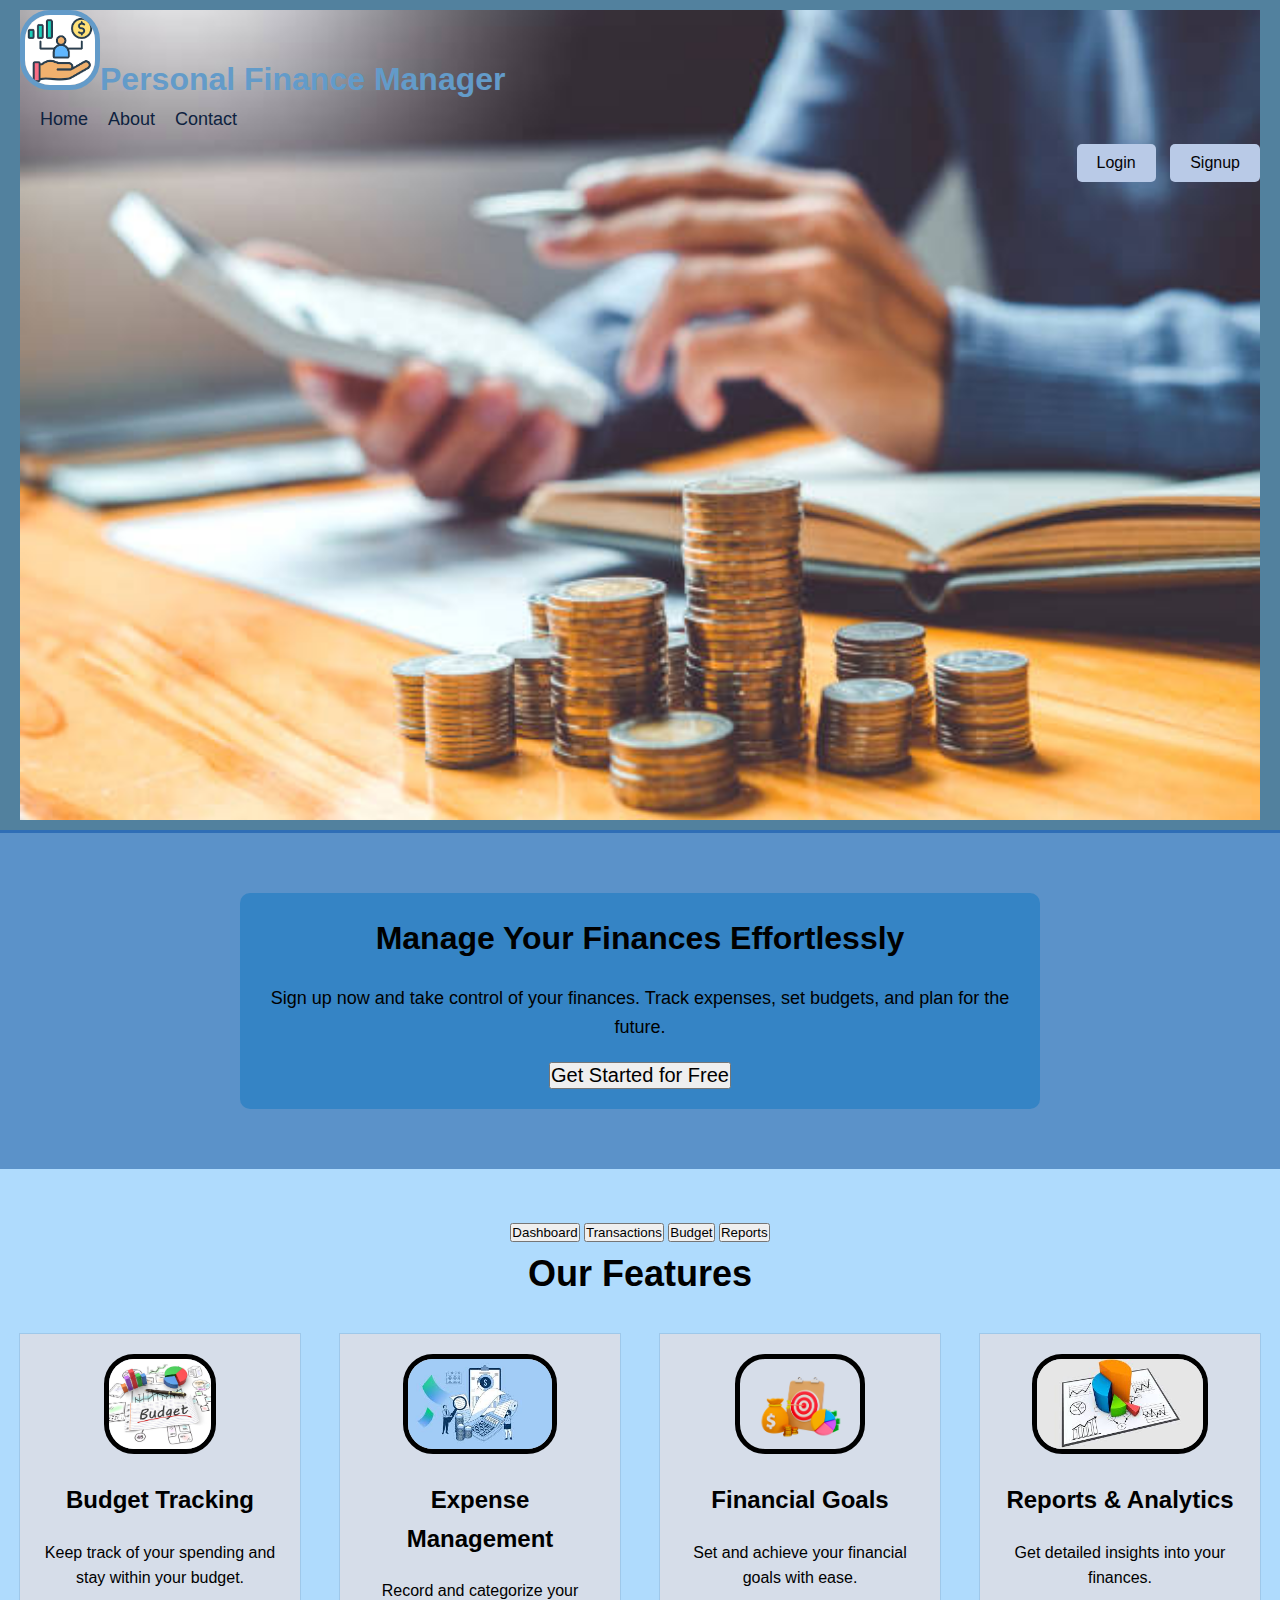
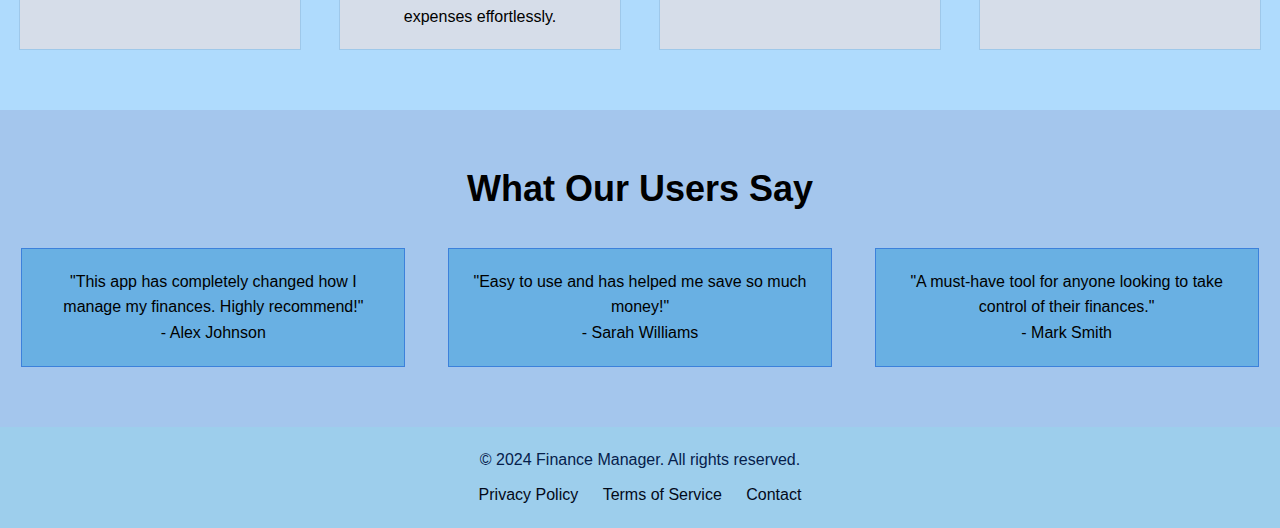
<file: index.html>
<!DOCTYPE html>
<html lang="en">
<head>
    <meta charset="UTF-8">
    <meta name="viewport" content="width=device-width, initial-scale=1.0">
    <title>Personal Finance Manager</title>
    <link rel="stylesheet" href="styles.css">
</head>
<body>
    
    <header>
        <div class="background">
    <h1>
                <img src="Finance.webg.png" height="80" width="80">Personal Finance Manager</h1>
              
            <nav>
                <ul>
                    <li><a href="index.html">Home</a></li>
                    <li><a href="about.html">About</a></li>
                    <li><a href="contact.html">Contact</a></li>
                </ul>
            </nav>
            <div class="auth-buttons">
                <button class="animated-button" onclick="redirectTo('login.html')">Login</button>
                <button  class="animated-button"onclick="redirectTo('signup.html')">Signup</button>
            </div>
        </div>
    </div>
   
    </header>

    <main>
        <section class="get-started">
            <h1>Manage Your Finances Effortlessly</h1>
            <p>Sign up now and take control of your finances. Track expenses, set budgets, and plan for the future.</p>
            <button class="animated-button get-started-button" onclick="redirectTo('signup.html')">Get Started for Free</button>
        </section>
    </main>
    
   

    <section class="features">
     
        <section class="actions">
            <button class="animated-button action-button" onclick="redirectTo('dashboard.html')">Dashboard</button>
            <button class="animated-button action-button" onclick="redirectTo('transaction.html')">Transactions</button>
            <button class="animated-button action-button" onclick="redirectTo('budget.html')">Budget</button>
            <button class="animated-button action-button" onclick="redirectTo('reports.html')">Reports</button>
        </section>
           
            <h2>Our Features</h2>
            <div class="features-grid">
                <div class="feature-item">
                    <img src="budget-tracking.png" alt="Budget Tracking">
                    <h3>Budget Tracking</h3>
                    <p>Keep track of your spending and stay within your budget.</p>
                </div>
                <div class="feature-item">
                    <img src="expense-management.png" alt="Expense Management">
                    <h3>Expense Management</h3>
                    <p>Record and categorize your expenses effortlessly.</p>
                </div>
                <div class="feature-item">
                    <img src="financial-goals.png" alt="Financial Goals">
                    <h3>Financial Goals</h3>
                    <p>Set and achieve your financial goals with ease.</p>
                </div>
                <div class="feature-item">
                    <img src="reports-analytics.png" alt="Reports & Analytics">
                    <h3>Reports & Analytics</h3>
                    <p>Get detailed insights into your finances.</p>
                </div>
            </div>
        </div>
    </section>
    
    <section class="testimonials">
        <div class="container">
            <h2>What Our Users Say</h2>
            <div class="testimonials-carousel">
                <div class="testimonial-item">
                    <p>"This app has completely changed how I manage my finances. Highly recommend!"</p>
                    <p>- Alex Johnson</p>
                </div>
                <div class="testimonial-item">
                    <p>"Easy to use and has helped me save so much money!"</p>
                    <p>- Sarah Williams</p>
                </div>
                <div class="testimonial-item">
                    <p>"A must-have tool for anyone looking to take control of their finances."</p>
                    <p>- Mark Smith</p>
                </div>
            </div>
        </div>
    </section>
    
    <footer>
        <div class="container">
            <p>&copy; 2024 Finance Manager. All rights reserved.</p>
            <ul>
                <li><a href="policy.html">Privacy Policy</a></li>
                <li><a href="terms.html">Terms of Service</a></li>
                <li><a href="contact.html">Contact</a></li>
            </ul>
        </div>
    </footer>
    
    <script src="script.js"></script>
</body>
</html>
</file>
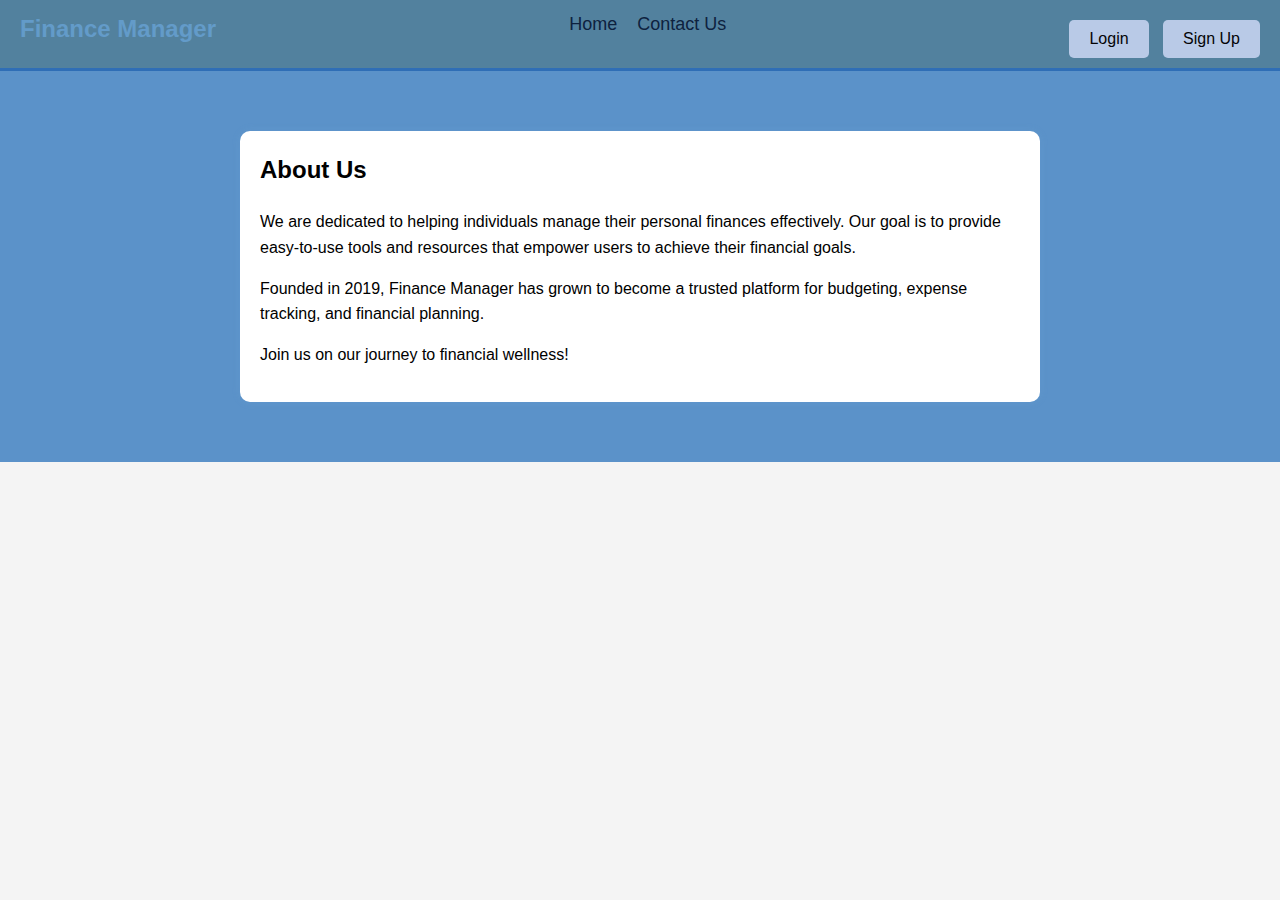
<file: about.html>
<!DOCTYPE html>
<html lang="en">
<head>
    <meta charset="UTF-8">
    <meta name="viewport" content="width=device-width, initial-scale=1.0">
    <title>About Us - Personal Finance Manager</title>
    <link rel="stylesheet" href="styles.css">
</head>
<body>
    
    <header>
        <div class="logo">Finance Manager</div>
        <nav>
            <ul>
                <li><a href="index.html">Home</a></li>
                <li><a href="contact.html">Contact Us</a></li>
            </ul>
        </nav>
        <div class="auth-buttons">
            <button onclick="redirectTo('login.html')">Login</button>
            <button onclick="redirectTo('signup.html')">Sign Up</button>
        </div>
    </header>

    <main>
        <section class="about">
            <h2>About Us</h2>
            <p>We are dedicated to helping individuals manage their personal finances effectively. Our goal is to provide easy-to-use tools and resources that empower users to achieve their financial goals.</p>
            <p>Founded in 2019, Finance Manager has grown to become a trusted platform for budgeting, expense tracking, and financial planning.</p>
            <p>Join us on our journey to financial wellness!</p>
        </section>
    </main>

    <script src="script.js"></script>
</body>
</html>
</file>
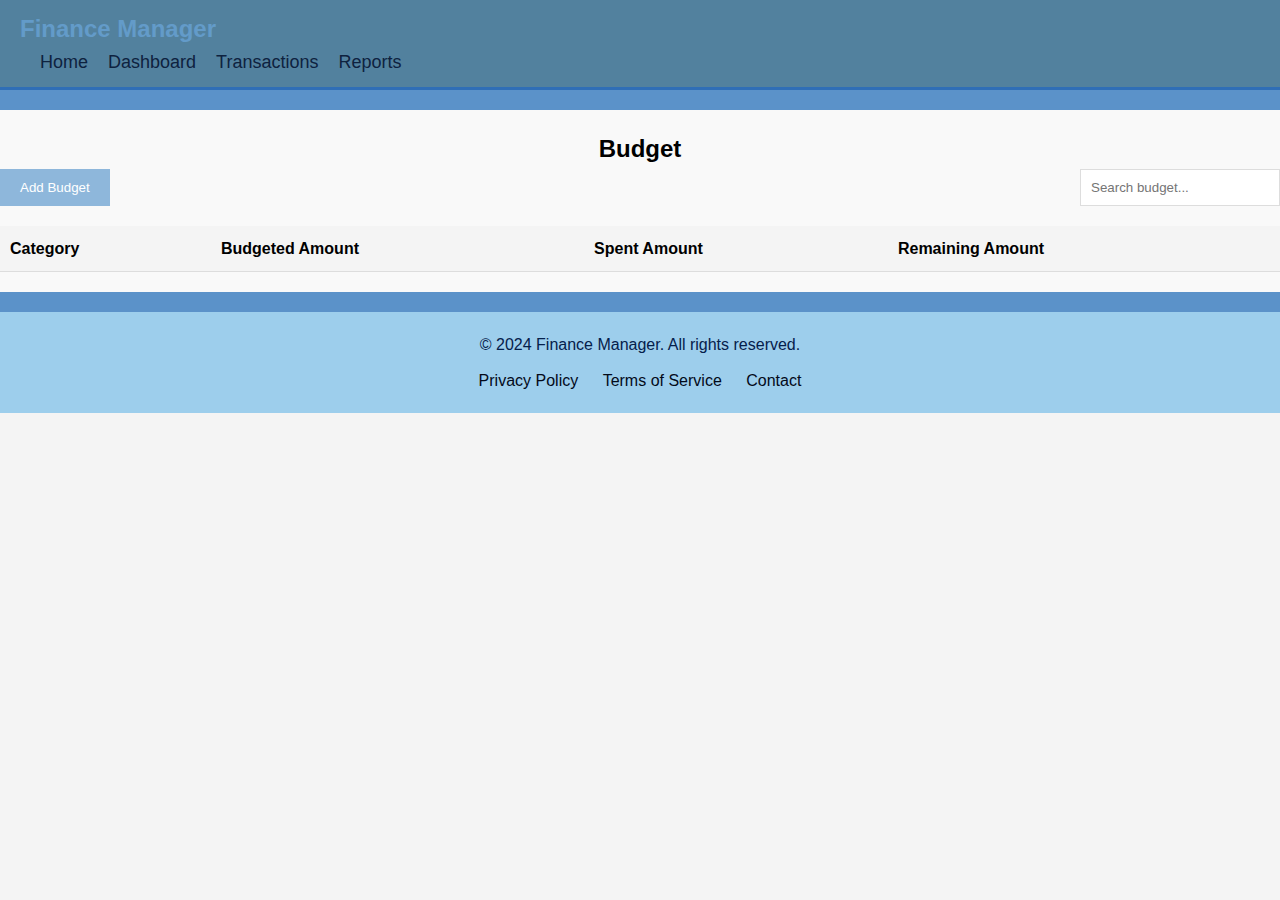
<file: budget.html>
<!DOCTYPE html>
<html lang="en">
<head>
    <meta charset="UTF-8">
    <meta name="viewport" content="width=device-width, initial-scale=1.0">
    <title>Budget | Personal Finance Manager</title>
    <link rel="stylesheet" href="styles.css">
</head>
<body>
    <header>
        <div class="container">
            <div class="logo">Finance Manager</div>
            <nav>
                <ul>
                    <li><a href="index.html">Home</a></li>
                    <li><a href="dashboard.html">Dashboard</a></li>
                    <li><a href="transaction.html">Transactions</a></li>
                    <li><a href="reports.html">Reports</a></li>
                </ul>
            </nav>
          
        </div>
    </header>
    
    <main>
        <section class="budget">
            <div class="container">
                <h2>Budget</h2>
                <div class="budget-controls">
                    <button onclick="showAddBudgetForm()">Add Budget</button>
                    <input type="text" id="search" placeholder="Search budget..." onkeyup="searchBudget()">
                </div>
                <div id="addBudgetForm" class="form-popup">
                    <form method ="POST" class="form-container">
                        <h2>Add Budget</h2>
                        <label for="category"><b>Category</b></label>
                        <input type="text" id="category" name="category" required>
                        <label for="amount"><b>Amount</b></label>
                        <input type="number" id="amount" name="amount" required>
                        <button type="button" class="btn" onclick="addBudget()">Add</button>
                        <button type="button" class="btn cancel" onclick="closeAddBudgetForm()">Close</button>
                    </form>
                </div>
                <table id="budgetTable">
                    <thead>
                        <tr>
                            <th>Category</th>
                            <th>Budgeted Amount</th>
                            <th>Spent Amount</th>
                            <th>Remaining Amount</th>
                        </tr>
                        </thead>
                </table>
            </div>
        </section>
    </main>
    
    <footer>
        <div class="container">
            <p>&copy; 2024 Finance Manager. All rights reserved.</p>
            <ul>
                <li><a href="Privacy.html">Privacy Policy</a></li>
                <li><a href="terms.html">Terms of Service</a></li>
                <li><a href="contact.html">Contact</a></li>
            </ul>
        </div>
    </footer>
    
    <script src="script.js"></script>
</body>
</html>
</file>
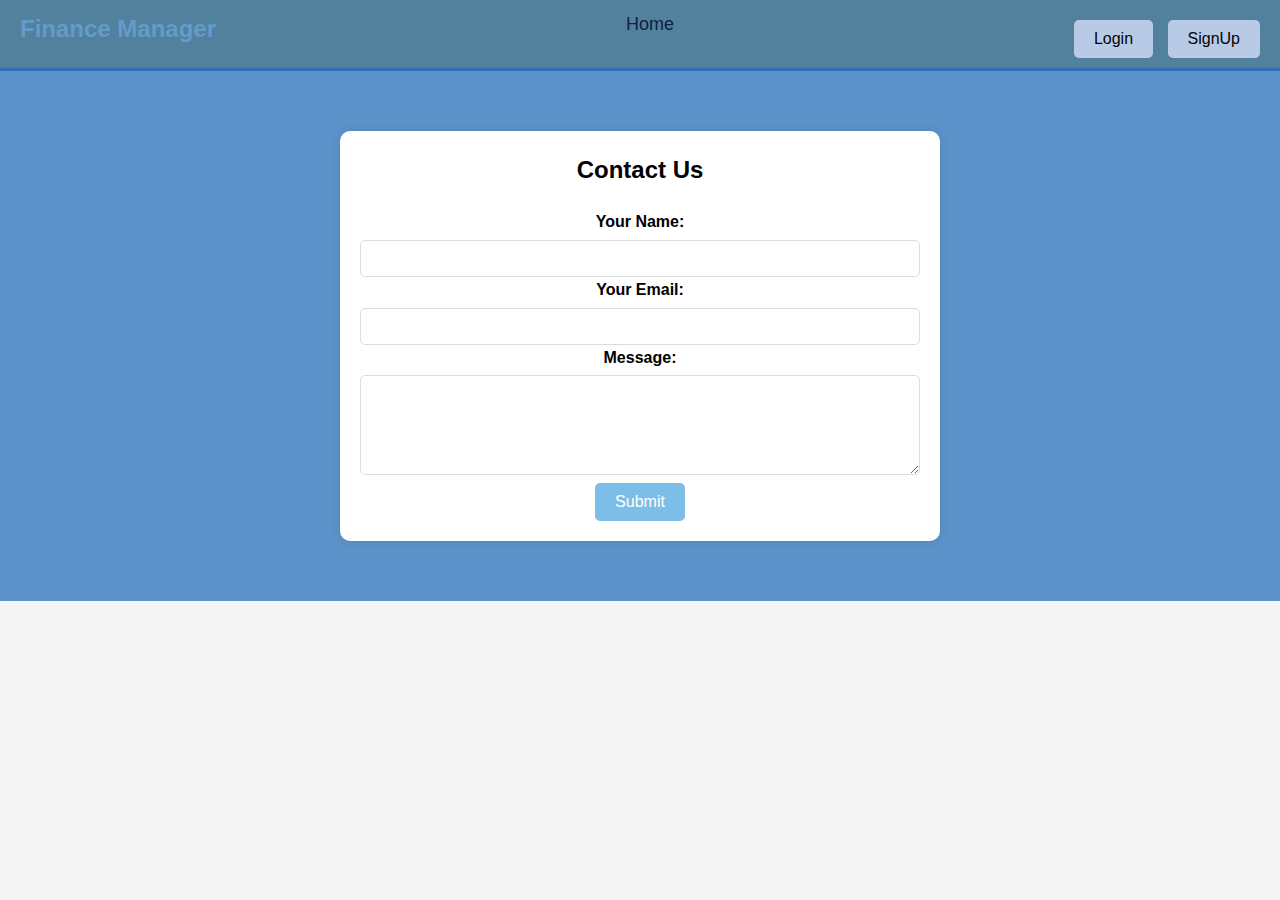
<file: contact.html>
<!DOCTYPE html>
<html lang="en">
<head>
    <meta charset="UTF-8">
    <meta name="viewport" content="width=device-width, initial-scale=1.0">
    <title>Contact Us - Personal Finance Manager</title>
    <link rel="stylesheet" href="styles.css">
</head>
<body>
    <header>
        <div class="logo">Finance Manager</div>
        <nav>
            <ul>
                <li><a href="index.html">Home</a></li>
               
            </ul>
        </nav>
        <div class="auth-buttons">
            <button onclick="redirectTo('login.html')">Login</button>
            <button onclick="redirectTo('signup.html')">SignUp</button>
        </div>
    </header>

    <main>
        <section class="contact-form">
            <h2>Contact Us</h2>
            <form id="contactForm" >
                <label for="name">Your Name:</label>
                <input type="text" id="name" name="name" required>
                
                <label for="email">Your Email:</label>
                <input type="email" id="email" name="email" required>
                
                <label for="message">Message:</label>
                <textarea id="message" name="message" rows="4" required></textarea>
                
                <button type="submit">Submit</button>
            </form>
        </section>
    </main>

    <script src="script.js"></script>
</body>
</html>
</file>
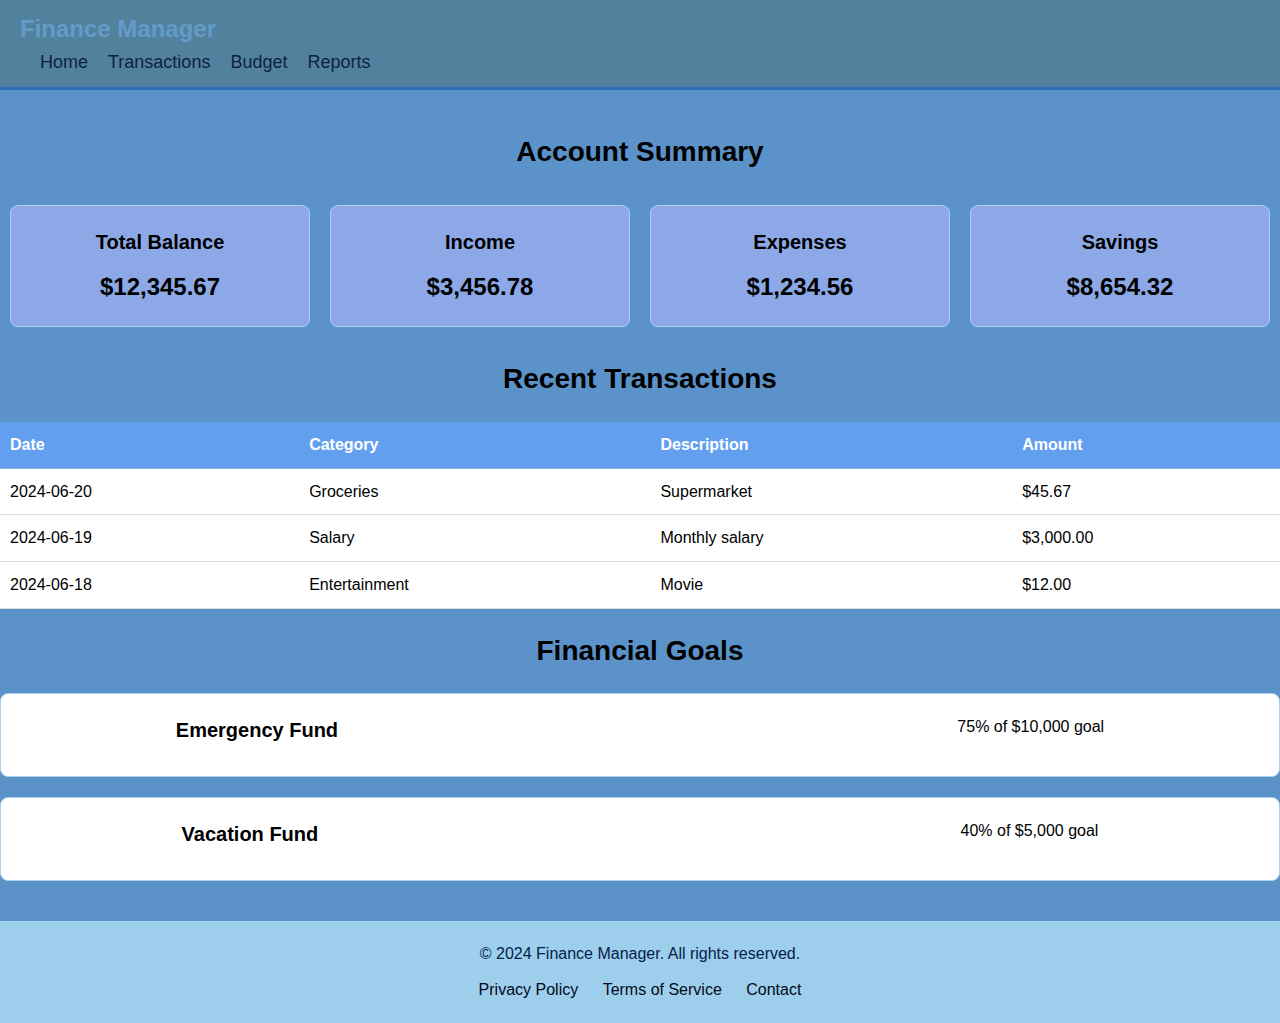
<file: dashboard.html>
<!DOCTYPE html>
<html lang="en">
<head>
    <meta charset="UTF-8">
    <meta name="viewport" content="width=device-width, initial-scale=1.0">
    <title>Dashboard | Personal Finance Manager</title>
    <link rel="stylesheet" href="styles.css">
</head>
<body>
    <header>
        <div class="container">
            <div class="logo">Finance Manager</div>
            <nav>
                <ul>
                    <li><a href="index.html">Home</a></li>
                    <li><a href="Transaction.html">Transactions</a></li>
                    <li><a href="budget.html">Budget</a></li>
                    <li><a href="reports.html">Reports</a></li>
                </ul>
            </nav>
        </div>
    </header>
    
    <main>
        <section class="account-summary">
            <div class="container">
                <h2>Account Summary</h2>
                <div class="summary-cards">
                    <div class="card">
                        <h3>Total Balance</h3>
                        <p>$12,345.67</p>
                    </div>
                    <div class="card">
                        <h3>Income</h3>
                        <p>$3,456.78</p>
                    </div>
                    <div class="card">
                        <h3>Expenses</h3>
                        <p>$1,234.56</p>
                    </div>
                    <div class="card">
                        <h3>Savings</h3>
                        <p>$8,654.32</p>
                    </div>
                </div>
            </div>
        </section>
        
        <section class="recent-transactions">
            <div class="container">
                <h2>Recent Transactions</h2>
                <table>
                    <thead>
                        <tr>
                            <th>Date</th>
                            <th>Category</th>
                            <th>Description</th>
                            <th>Amount</th>
                        </tr>
                    </thead>
                    <tbody>
                        <tr>
                            <td>2024-06-20</td>
                            <td>Groceries</td>
                            <td>Supermarket</td>
                            <td>$45.67</td>
                        </tr>
                        <tr>
                            <td>2024-06-19</td>
                            <td>Salary</td>
                            <td>Monthly salary</td>
                            <td>$3,000.00</td>
                        </tr>
                        <tr>
                            <td>2024-06-18</td>
                            <td>Entertainment</td>
                            <td>Movie</td>
                            <td>$12.00</td>
                        </tr>
                    </tbody>
                </table>
            </div>
        </section>
        
    
        <section class="financial-goals">
            <div class="container">
                <h2>Financial Goals</h2>
                <div class="goal">
                    <h3>Emergency Fund</h3>
                    <div class="progress-bar">
                        <div class="progress" style="width: 75%;"></div>
                    </div>
                    <p>75% of $10,000 goal</p>
                </div>
                <div class="goal">
                    <h3>Vacation Fund</h3>
                    <div class="progress-bar">
                        <div class="progress" style="width: 40%;"></div>
                    </div>
                    <p>40% of $5,000 goal</p>
                </div>
            </div>
        </section>
    </main>
    
    <footer>
        <div class="container">
            <p>&copy; 2024 Finance Manager. All rights reserved.</p>
            <ul>
                <li><a href="Privacy.html">Privacy Policy</a></li>
                <li><a href="terms.html">Terms of Service</a></li>
                <li><a href="contact.html">Contact</a></li>
            </ul>
        </div>
    </footer>
    
    <script src="script.js"></script>
</body>
</html>
</file>
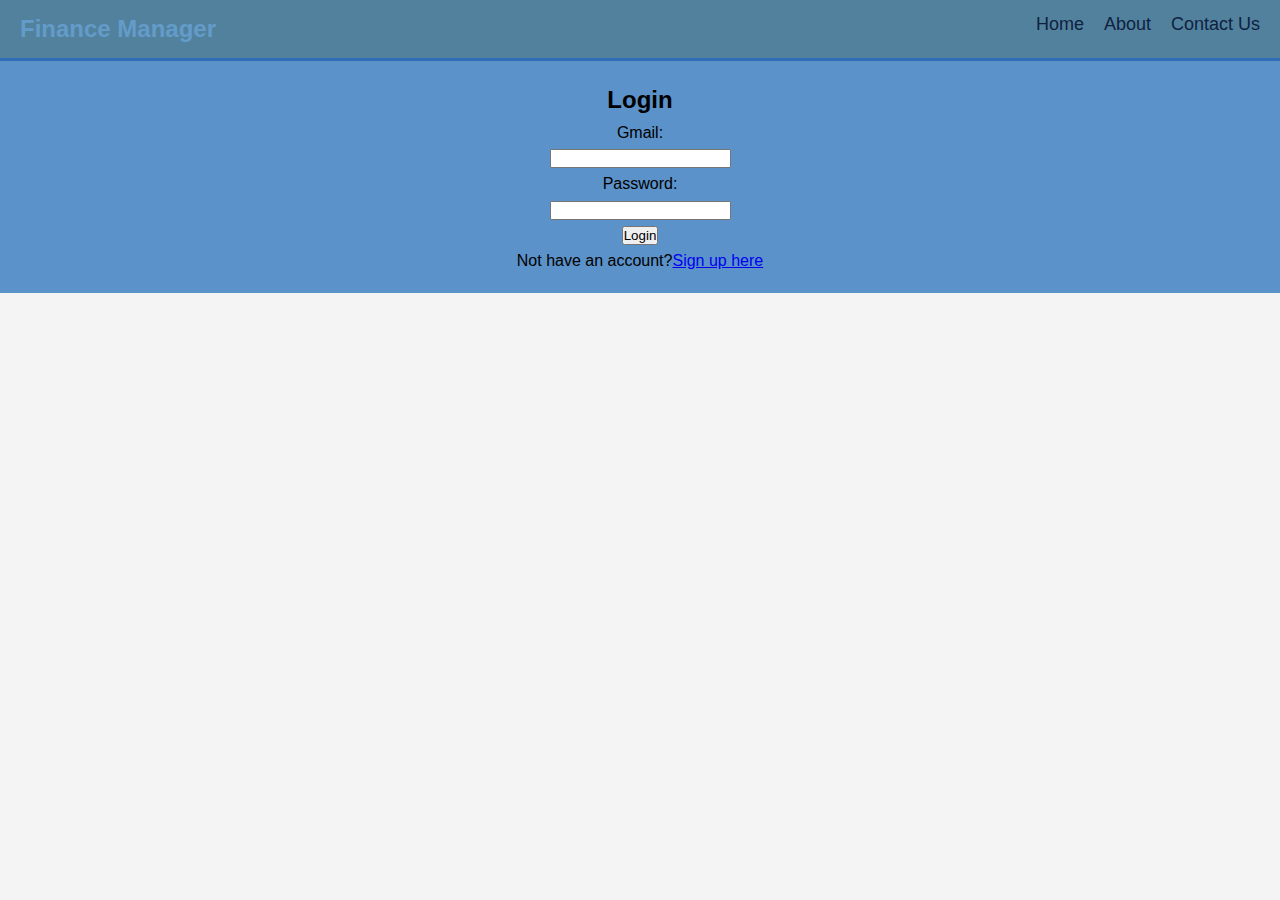
<file: login.html>
<!DOCTYPE html>
<html lang="en">
<head>
    <meta charset="UTF-8">
    <meta name="viewport" content="width=device-width, initial-scale=1.0">
    <title>Login - Personal Finance Manager</title>
    <link rel="stylesheet" href="styles.css">
</head>
<body>
    <header>
        <div class="logo">Finance Manager</div>
        <nav>
            <ul>
                <li><a href="index.html">Home</a></li>
                <li><a href="about.html">About</a></li>
                <li><a href="contact.html">Contact Us</a></li>
            </ul>
        </nav>
    </header>

    <main>
        <section class="login-form">
            <h2>Login</h2>
            <form method="POST" >
                <label for="gmail">Gmail:</label>
                <div>
                <input type="gmail" id="gmail" name="gmail" required>
            </div>   
                <label for="password">Password:</label>
                <div>
                <input type="password" id="password" name="password" required>
              </div>
                <button type="submit">Login</button>
            </form>
            <p>Not have an account?<a href="signup.html">Sign up here</a></p>
        </section>
    </main>

    <script src="script.js"></script>
</body>
</html>
</file>
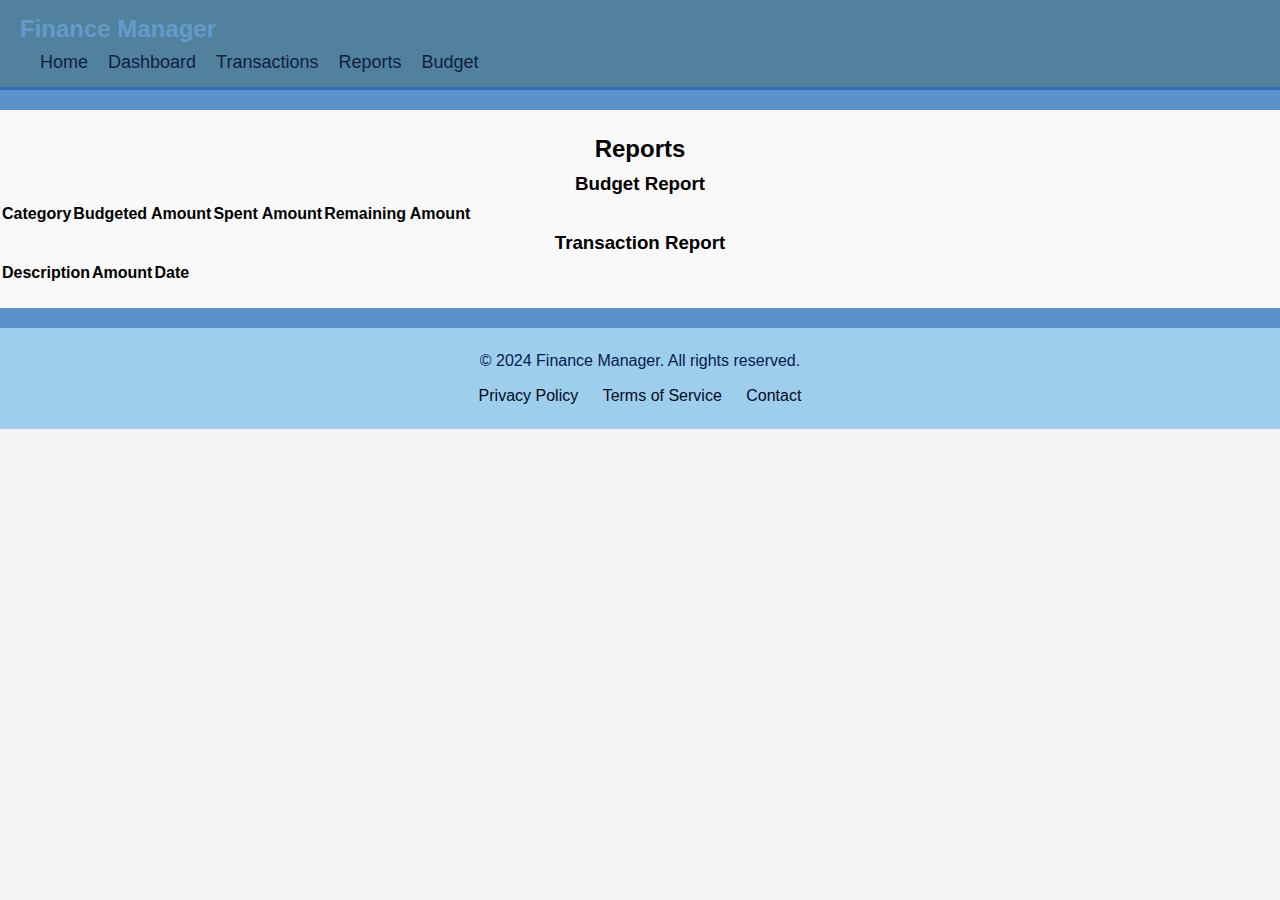
<file: reports.html>
<!DOCTYPE html>
<html lang="en">
<head>
    <meta charset="UTF-8">
    <meta name="viewport" content="width=device-width, initial-scale=1.0">
    <title>Reports | Personal Finance Manager</title>
    <link rel="stylesheet" href="styles.css">
</head>
<body>
    <header>
        <div class="container">
            <div class="logo">Finance Manager</div>
            <nav>
                <ul>
                    <li><a href="index.html">Home</a></li>
                    <li><a href="dashboard.html">Dashboard</a></li>
                    <li><a href="transaction.html">Transactions</a></li>
                    <li><a href="reports.html">Reports</a></li>
                    <li><a href="budget.html">Budget</a></li>
                </ul>
            </nav>
        </div>
    </header>
    
    <main>
        <section class="reports">
            <div class="container">
                <h2>Reports</h2>
                
                <!-- Budget Report Section -->
                <div class="report-section">
                    <h3>Budget Report</h3>
                    <table>
                        <thead>
                            <tr>
                                <th>Category</th>
                                <th>Budgeted Amount</th>
                                <th>Spent Amount</th>
                                <th>Remaining Amount</th>
                            </tr>
                        </thead>
                   
                    </table>
                </div>
                
                <!-- Transaction Report Section -->
                <div class="report-section">
                    <h3>Transaction Report</h3>
                    <table>
                        <thead>
                            <tr>
                                <th>Description</th>
                                <th>Amount</th>
                                <th>Date</th>
                            </tr>
                        </thead>
                     
                    </table>
                </div>
            </div>
        </section>
    </main>
    
    <footer>
        <div class="container">
            <p>&copy; 2024 Finance Manager. All rights reserved.</p>
            <ul>
                <li><a href="Privacy.html">Privacy Policy</a></li>
                <li><a href="terms.html">Terms of Service</a></li>
                <li><a href="contact.html">Contact</a></li>
            </ul>
        </div>
    </footer>
    
    <script src="script.js"></script>
</body>
</html>
</file>
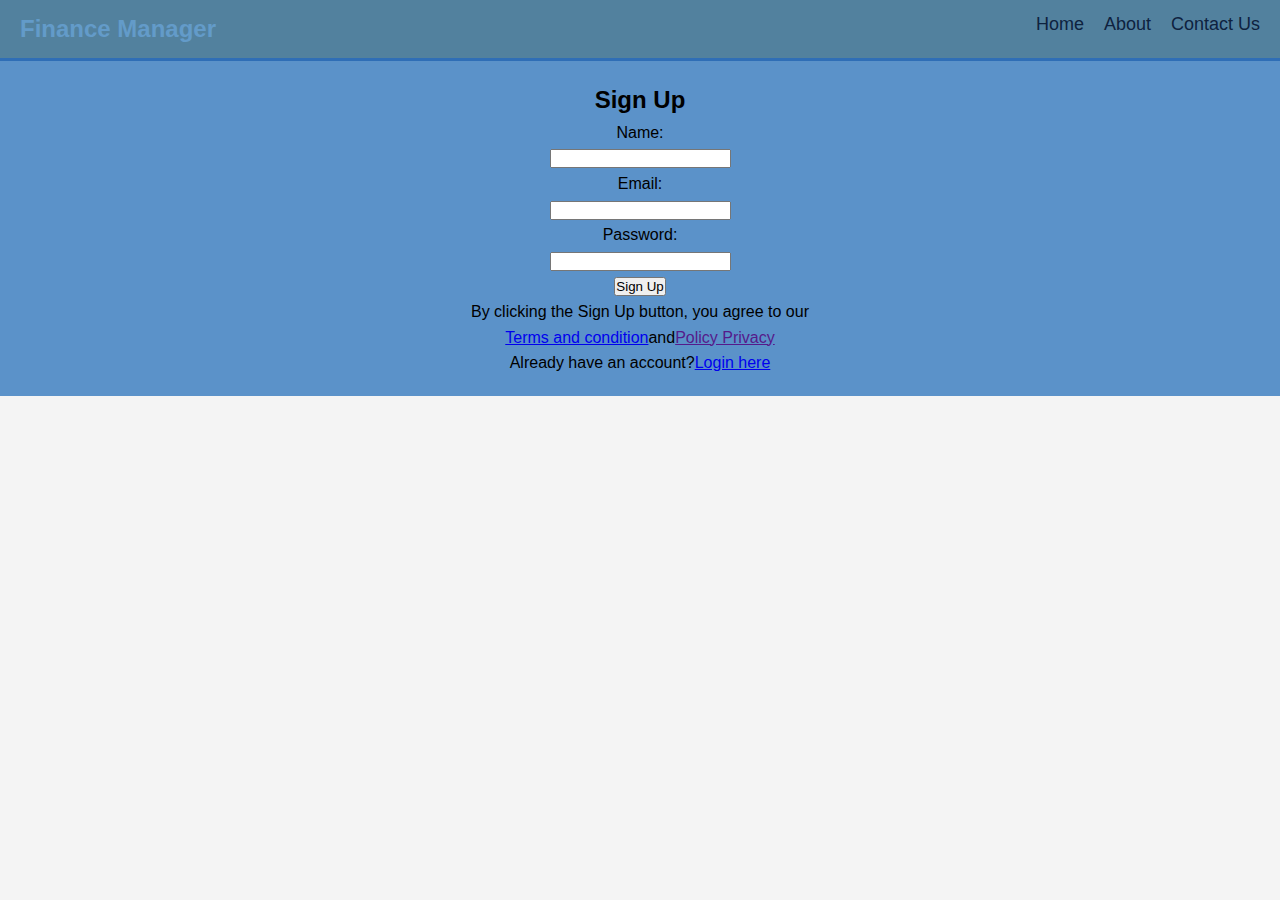
<file: signup.html>
<!DOCTYPE html>
<html lang="en">
<head>
    <meta charset="UTF-8">
    <meta name="viewport" content="width=device-width, initial-scale=1.0">
    <title>Sign Up - Personal Finance Manager</title>
    <link rel="stylesheet" href="styles.css">
</head>
<body>
    <header>
        <div class="logo">Finance Manager</div>
        <nav>
            <ul>
                <li><a href="index.html">Home</a></li>
                <li><a href="about.html">About</a></li>
                <li><a href="contact.html">Contact Us</a></li>
            </ul>
        </nav>
    
    </header>

    <main>
        <section class="signup-form">
            <h2>Sign Up</h2>
            <form method="POST">
                <label for="name">Name:</label>
                <div>
                <input type="text" id="name" name="name" required>
               </div>
                <label for="gmail">Email:</label>
                <div>
                <input type="gmail" id="gmail" name="gmail" required>
              </div>
                <label for="password">Password:</label>
                <div>
                <input type="password" id="password" name="password" required>
            </div>
                <button type="submit">Sign Up</button>
            </form>
            <p>By clicking the Sign Up button, you agree to our<br>
            <a href="terms.html">Terms and condition</a>and<a href="">Policy Privacy</a></p>
            <p>Already have an account?<a href="login.html">Login here</a></p>
        </section>
    </main>

    <script src="script.js"></script>
</body>
</html>
</file>
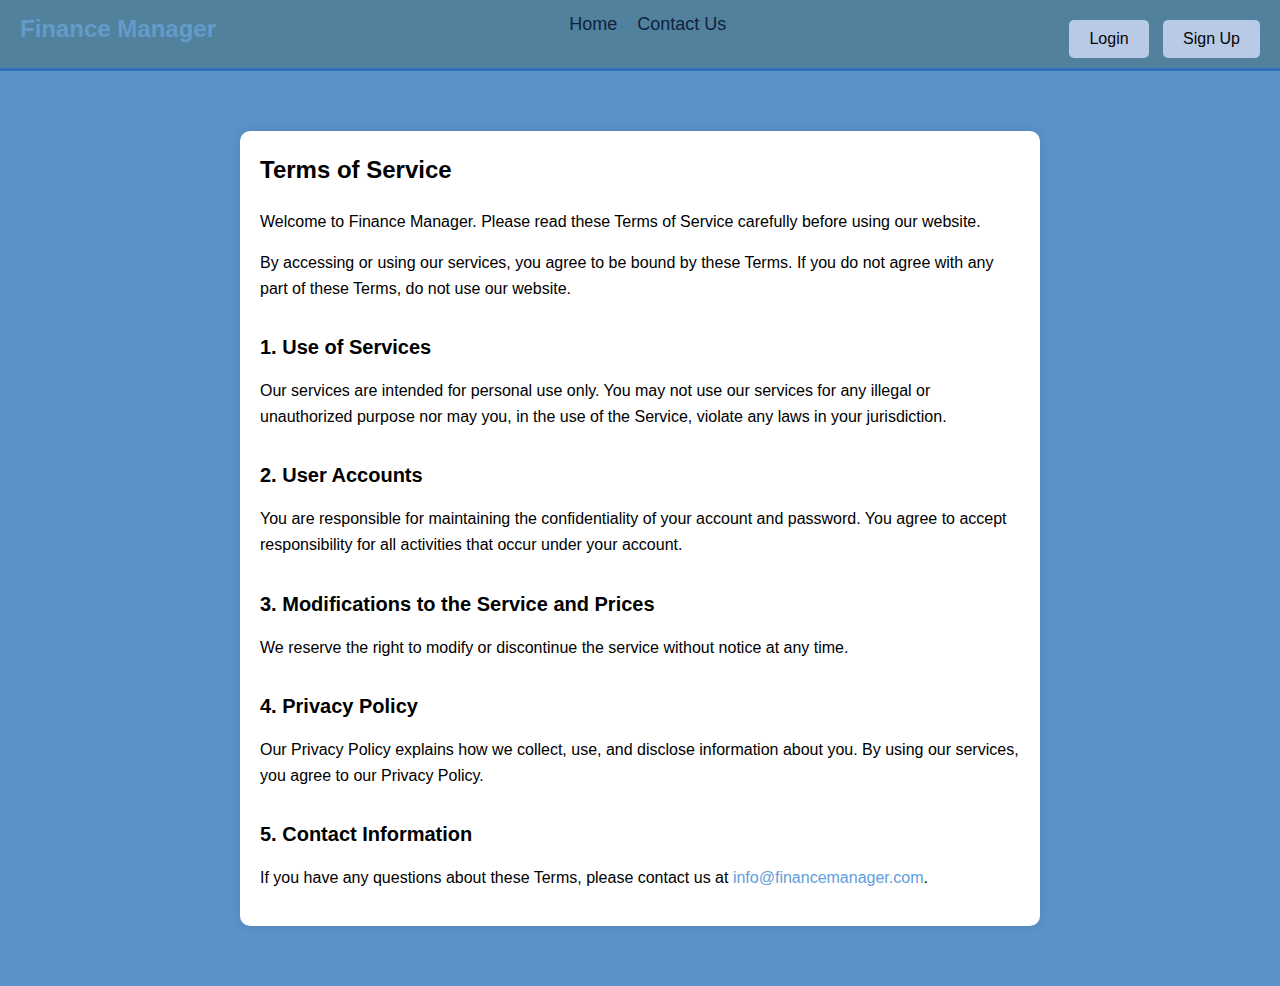
<file: terms.html>
<!DOCTYPE html>
<html lang="en">
<head>
    <meta charset="UTF-8">
    <meta name="viewport" content="width=device-width, initial-scale=1.0">
    <title>Terms of Service - Personal Finance Manager</title>
    <link rel="stylesheet" href="styles.css">
</head>
<body>
    <header>
        <div class="logo">Finance Manager</div>
        <nav>
            <ul>
                <li><a href="index.html">Home</a></li>
                <li><a href="contact.html">Contact Us</a></li>
            </ul>
        </nav>
        <div class="auth-buttons">
            <button onclick="redirectTo('login.html')">Login</button>
            <button onclick="redirectTo('signup.html')">Sign Up</button>
        </div>
    </header>

    <main>
        <section class="terms">
            <h2>Terms of Service</h2>
            <p>Welcome to Finance Manager. Please read these Terms of Service carefully before using our website.</p>
            <p>By accessing or using our services, you agree to be bound by these Terms. If you do not agree with any part of these Terms, do not use our website.</p>
            <h3>1. Use of Services</h3>
            <p>Our services are intended for personal use only. You may not use our services for any illegal or unauthorized purpose nor may you, in the use of the Service, violate any laws in your jurisdiction.</p>
            <h3>2. User Accounts</h3>
            <p>You are responsible for maintaining the confidentiality of your account and password. You agree to accept responsibility for all activities that occur under your account.</p>
            <h3>3. Modifications to the Service and Prices</h3>
            <p>We reserve the right to modify or discontinue the service without notice at any time.</p>
            <h3>4. Privacy Policy</h3>
            <p>Our Privacy Policy explains how we collect, use, and disclose information about you. By using our services, you agree to our Privacy Policy.</p>
            <h3>5. Contact Information</h3>
            <p>If you have any questions about these Terms, please contact us at <a href="mailto:info@financemanager.com">info@financemanager.com</a>.</p>
        </section>
    </main>

    <script src="script.js"></script>
</body>
</html>
</file>
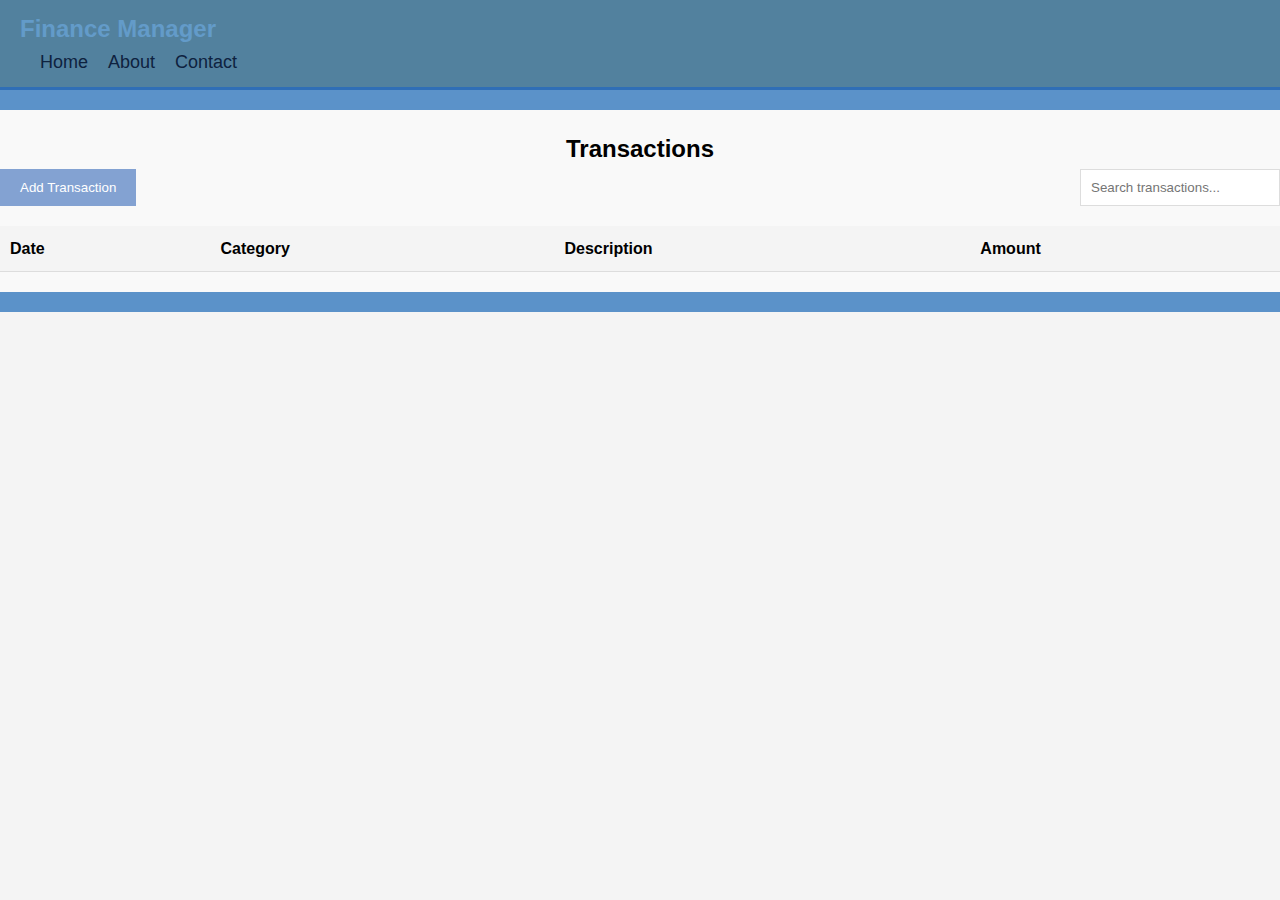
<file: transaction.html>
<!DOCTYPE html>
<html lang="en">
<head>
    <meta charset="UTF-8">
    <meta name="viewport" content="width=device-width, initial-scale=1.0">
    <title>Transactions | Personal Finance Manager</title>
    <link rel="stylesheet" href="styles.css">
</head>
<body>
    <header>
    <div class="container">
    <div class="logo">Finance Manager</div>
            <nav>
                <ul>
                    <li><a href="index.html">Home</a></li>
                    <li><a href="about.html">About</a></li>
                    <li><a href="contact.html">Contact</a></li>
                </ul>
</div>
    </header>
    
    <main>
        <section class="transactions">
            <div class="container">
                <h2>Transactions</h2>
                <div class="transaction-controls">
                    <button onclick="showAddTransactionForm()">Add Transaction</button>
                    <input type="text" id="search" placeholder="Search transactions..." onkeyup="searchTransactions()">
                </div>
                <div id="addTransactionForm" class="form-popup">
                    <form action="transaction.html" method="POST" class="form-container">
                        <h2>Add Transaction</h2>
                        <label for="date"><b>Date</b></label>
                        <input type="date" id="date" name="date" required>
                        <label for="category"><b>Category</b></label>
                        <input type="text" id="category" name="category" required>
                        <label for="description"><b>Description</b></label>
                        <input type="text" id="description" name="description" required>
                        <label for="amount"><b>Amount</b></label>
                        <input type="number" id="amount" name="amount" required>
                        <button type="submit" class="btn">Add</button>
                        <button type="button" class="btn cancel" onclick="closeAddTransactionForm()">Close</button>
                    </form>
                </div>
                <table id="transactionsTable">
                    <thead>
                        <tr>
                            <th>Date</th>
                            <th>Category</th>
                            <th>Description</th>
                            <th>Amount</th>
                            
                        </tr>
                    </thead>
                  
                  
                </table>
            </div>
        </section>
    </main>
    <script src="script.js"></script>
</body>
</html>
</file>
<file: styles.css>
/* General Reset and Box Sizing */
* {
    margin: 0;
    padding: 0;
    box-sizing: border-box;
}

/* Body Styles */
body {
    font-family: Arial, sans-serif;
    background-color: #f4f4f4;
    line-height: 1.6;
}

/* Header */
header {
    background: #52819e;
    color: #639bc9;
    padding: 10px 20px;
    display: flex;
    justify-content: space-between;
    border-bottom: 3px solid #2f6eb6;
}
.background {
    width: 100%;
    height: 90vh;
    background-image: url('finance-manager.jpg');
    background-repeat: no-repeat;
    background-size: cover;
}
header .logo {
    font-size: 24px;
    font-weight: bold;
}
img{
    height:30;
    width:200;
    border-width:5px;
    border-style:solid;
    border-radius: 30px;
   
 
}
header nav ul {
    list-style: none;
    display: flex;
}

header nav ul li {
    margin-left: 20px;
}

header nav ul li a {
    color: #0e223f;
    text-decoration: none;
    font-size: 18px;
}
header .auth-buttons {
    float: right;
    margin-top: 10px;
}

header .auth-buttons button {
    background: #b9cae7;
    color: #040406;
    border: none;
    padding: 10px 20px;
    margin-left: 10px;
    cursor: pointer;
}

.auth-buttons button {
    background: #bbd4ef;
    color: #5581bf;
    border: none;
    padding: 10px 20px;
    margin-left: 10px;
    cursor: pointer;
    font-size: 16px;
    border-radius: 5px;
    transition: background-color 0.3s, transform 0.3s;
}

.auth-buttons button:hover {
    background-color: #498bcc;
    transform: translateY(-2px);
}

.auth-buttons button:active {
    animation: buttonPress 0.2s;
}
.auth-buttons button, .nav-button {
    padding: 10px 20px;
    border: none;
    background-color: #c3defc;
    color: white;
    cursor: pointer;
    font-size: 16px;
    border-radius: 5px;
    transition: background-color 0.3s, transform 0.3s;
}

.auth-buttons button:hover, .nav-button:hover {
    background-color: #bbd3ed;
    transform: translateY(-2px);
}

.auth-buttons button:active, .nav-button:active {
    animation: buttonPress 0.2s;
}
.auth-buttons button:hover, .action-button:hover {
    background-color: #1558a0;
    transform: translateY(-2px);
}

.auth-buttons button:active, .action-button:active {
    animation: buttonPress 0.2s;
}
@keyframes buttonPress {
    0% { transform: scale(1); }
    50% { transform: scale(0.95); }
    100% { transform: scale(1); }
}

/* Main Content */
main {
    padding: 20px;
    text-align: center;
}



/* Get Started */
.get-started {
    max-width: 800px;
    margin: 40px auto;
    background-color: rgb(53, 132, 197);
    padding: 20px;
    border-radius: 10px;
}

.get-started h1 {
    font-size: 32px;
    margin-bottom: 20px;
}

.get-started p {
    font-size: 18px;
    margin-bottom: 20px;
}

.get-started .get-started-button {
    font-size: 20px;
}

/* Features */
.features{
    text-align: center;
    padding: 50px 0;
    background: #afdbfd;
}

.features h2 {
    font-size: 36px;
    margin-bottom: 20px;
}

.features-grid {
    display: flex;
    justify-content: space-around;
    flex-wrap: wrap;
}

.feature-item {
    background: #d6dde9;
    padding: 20px;
    margin: 10px;
    border: 1px solid #9ec8ea;
    flex-basis: 22%;
    text-align: center;
}

.feature-item img {
    max-width: 100%;
    height: 100px;
}

.feature-item h3 {
    font-size: 24px;
    margin: 20px 0;
}

.testimonials {
    padding: 50px 0;
    background: #a4c6ed;
}

.testimonials h2 {
    text-align: center;
    font-size: 36px;
    margin-bottom: 20px;
}

.testimonials-carousel {
    display: flex;
    justify-content: space-around;
    flex-wrap: wrap;
}

.testimonial-item {
    background: #69b0e3;
    padding: 20px;
    margin: 10px;
    border: 1px solid #3c81db;
    flex-basis: 30%;
    text-align: center;
}
.about {
    max-width: 800px;
    margin: 40px auto;
    background-color: white;
    padding: 20px;
    border-radius: 10px;
    box-shadow: 0 0 10px rgba(149, 200, 232, 0.1);
    text-align: left;
}

.about h2 {
    font-size: 24px;
    margin-bottom: 20px;
}

.about p {
    line-height: 1.6;
    margin-bottom: 15px;
}

.terms {
    max-width: 800px;
    margin: 40px auto;
    background-color: white;
    padding: 20px;
    border-radius: 10px;
    box-shadow: 0 0 10px rgba(0, 0, 0, 0.1);
    text-align: left;
}

.terms h2 {
    font-size: 24px;
    margin-bottom: 20px;
}

.terms h3 {
    font-size: 20px;
    margin-top: 30px;
    margin-bottom: 15px;
}

.terms p {
    line-height: 1.6;
    margin-bottom: 15px;
}

.terms a {
    color: #619edb;
    text-decoration: none;
}

.terms a:hover {
    text-decoration: underline;
}



/* Footer */
footer {
    background: #9dceec;
    color: #05204b;
    text-align: center;
    padding: 20px 0;
}

footer p {
    margin-bottom: 10px;
}

footer ul {
    list-style: none;
    padding: 0;
}

footer ul li {
    display: inline;
    margin: 0 10px;
}

footer ul li a {
    color: #030a1a;
    text-decoration: none;
}
main {
    padding: 20px 0;
}

/* Account Summary Section */
.account-summary {
    margin-bottom: 40px;
}

.account-summary h2 {
    font-size: 28px;
    margin-bottom: 20px;
}

.summary-cards {
    display: flex;
    justify-content: space-between;
    flex-wrap: wrap;
}

.summary-cards .card {
    background-color: #fff;
    padding: 20px;
    border-radius: 8px;
    box-shadow: 0 2px 5px rgba(136, 202, 243, 0.1);
    text-align: center;
    flex: 1;
    margin: 10px;
}

.summary-cards .card h3 {
    font-size: 20px;
    margin-bottom: 10px;
}

.summary-cards .card p {
    font-size: 24px;
    font-weight: bold;
}

/* Recent Transactions Section */
.recent-transactions {
    margin-bottom: 40px;
}

.recent-transactions h2 {
    font-size: 28px;
    margin-bottom: 20px;
}

.recent-transactions table {
    width: 100%;
    border-collapse: collapse;
}

.recent-transactions table thead th {
    background-color: #639fef;
    color: #fff;
    padding: 10px;
    text-align: left;
}

.recent-transactions table tbody td {
    padding: 10px;
    background-color: #fff;
    border-bottom: 1px solid #ddd;
}

/* Financial Goals Section */
.financial-goals {
    margin-bottom: 40px;
}

.financial-goals h2 {
    font-size: 28px;
    margin-bottom: 20px;
}

.financial-goals .goal {
    background-color: #fff;
    padding: 20px;
    border-radius: 8px;
    box-shadow: 0 2px 5px rgba(96, 170, 206, 0.1);
    margin-bottom: 20px;
}

.financial-goals .goal h3 {
    font-size: 20px;
    margin-bottom: 10px;
}

.financial-goals .progress-bar {
    background-color: #ddd;
    border-radius: 8px;
    overflow: hidden;
    height: 20px;
    margin-bottom: 10px;
}

.financial-goals .progress {
    background-color: #78a5ef;
    height: 100%;
    transition: width 0.3s ease;
}

/* Transaction Page */


main {
    padding: 20px 0;
    background: #5b92c9;
}

.account-summary, .recent-transactions, .budget-overview, .financial-goals {
    margin: 20px 0;
}

.account-summary .summary-cards, .financial-goals .goal {
    display: flex;
    justify-content: space-around;
    margin-top: 20px;
}

.summary-cards .card, .goal {
    background: #8ca8e6;
    padding: 20px;
    border: 1px solid #acd0ed;
    flex-basis: 22%;
    text-align: center;
}

.recent-transactions table {
    width: 100%;
    border-collapse: collapse;
    margin-top: 20px;
}

.recent-transactions th, .recent-transactions td {
    padding: 10px;
    text-align: left;
    border-bottom: 1px solid #86badb;
}

.recent-transactions th {
    background: #85aad4;
}

.transactions {
    padding: 20px 0;
    background: #f9f9f9;
}

.transaction-controls {
    display: flex;
    justify-content: space-between;
    margin-bottom: 20px;
}

.transaction-controls button {
    background: #83a2d2;
    color: #ffffff;
    border: none;
    padding: 10px 20px;
    cursor: pointer;
}

.transaction-controls input {
    padding: 10px;
    width: 200px;
    border: 1px solid #dddddd;
}

#transactionsTable {
    width: 100%;
    border-collapse: collapse;
}

#transactionsTable th, #transactionsTable td {
    padding: 10px;
    text-align: left;
    border-bottom: 1px solid #dddddd;
}

#transactionsTable th {
    background: #f4f4f4;
}
.budget-overview {
    max-width: 800px;
    margin: 40px auto;
    background-color: rgb(157, 205, 247);
    padding: 20px;
    border-radius: 10px;
    text-align: left;
}

.budget-overview h2 {
    font-size: 24px;
    margin-bottom: 20px;
}

.budget-summary, .expense-breakdown {
    margin-bottom: 20px;
}

.budget-summary h3, .expense-breakdown h3 {
    font-size: 20px;
    margin-bottom: 10px;
}

.expense-breakdown ul {
    list-style: none;
    padding: 1;
}

.expense-breakdown ul li {
    margin-bottom: 5px;
}

.expense-chart {
    max-width: 600px;
    margin: 0 auto;
}

.financial-goals .goal .progress-bar {
    background: #e0e0e0;
    border-radius: 10px;
    overflow: hidden;
    margin: 10px 0;
}

.financial-goals .goal .progress {
    height: 20px;
    background: #d8dddd;
}

/* Dropdown Menu */
.dropdown-content {
    display: none;
    position: absolute;
    right: 0;
    background-color: #f9f9f9;
    min-width: 160px;
    z-index: 1;
}

.dropdown-content a {
    color: rgb(246, 248, 250);
    padding: 12px 16px;
    text-decoration: none;
    display: block;
}

.dropdown-content a:hover {
    background-color: #5d79f8;
}

.show {
    display: block;
}

/* Forms */
.form-popup {
    display: none;
    position: fixed;
    bottom: 0;
    right: 15px;
    border: 1px solid #3ea3f5;
    z-index: 9;
    background-color: rgb(59, 175, 247);
    width: 300px;
    box-shadow: 0px 0px 10px 0px rgba(32, 129, 202, 0.2);
}

.form-container {
    max-width: 300px;
    padding: 20px;
    background-color: white;
}

.form-container h2 {
    margin-bottom: 20px;
}

.form-container input[type=text], .form-container input[type=number], .form-container input[type=date] {
    width: 100%;
    padding: 10px;
    margin: 5px 0 10px 0;
    border: 1px solid #ddd;
    box-sizing: border-box;
}

.form-container .btn {
    background-color: #6cb1e7;
    color: white;
    padding: 10px 20px;
    border: none;
    cursor: pointer;
    width: 100%;
    margin-bottom: 10px;
    opacity: 0.8;
}

.form-container .cancel {
    background-color: rgb(122, 167, 234);
}

.form-container .btn:hover, .open-button:hover {
    opacity: 1;
}

.budget {
    padding: 20px 0;
    background: #f9f9f9;
}

.budget-controls {
    display: flex;
    justify-content: space-between;
    margin-bottom: 20px;
}

.budget-controls button {
    background: #8eb7db;
    color: #ffffff;
    border: none;
    padding: 10px 20px;
    cursor: pointer;
}

.budget-controls input {
    padding: 10px;
    width: 200px;
    border: 1px solid #dddddd;
}

#budgetTable {
    width: 100%;
    border-collapse: collapse;
}

#budgetTable th, #budgetTable td {
    padding: 10px;
    text-align: left;
    border-bottom: 1px solid #dddddd;
}

#budgetTable th {
    background: #f4f4f4;
}

.reports {
    padding: 20px 0;
    background: #f9f9f9;
}

.report-controls {
    display: flex;
    justify-content: flex-start;
    margin-bottom: 20px;
}

.report-controls label {
    margin-right: 10px;
    font-weight: bold;
}

.report-controls select {
    padding: 10px;
    border: 1px solid #dddddd;
}

#reportContent {
    margin-top: 20px;
    padding: 20px;
    background: #ffffff;
    border: 1px solid #dddddd;
    box-shadow: 0px 0px 10px 0px rgba(132, 152, 244, 0.2);
}
/* Contact Us Page */
.contact-form {
    max-width: 600px;
    margin: 40px auto;
    background-color: white;
    padding: 20px;
    border-radius: 10px;
    box-shadow: 0 0 10px rgba(0, 0, 0, 0.1);
    text-align: center;
}

.contact-form h2 {
    font-size: 24px;
    margin-bottom: 20px;
}

.contact-form .form-group {
    margin-bottom: 15px;
    text-align: left;
}

.contact-form label {
    display: block;
    font-weight: bold;
    margin-bottom: 5px;
}

.contact-form input[type="text"], .contact-form input[type="email"], .contact-form textarea {
    width: 100%;
    padding: 10px;
    border: 1px solid #ddd;
    border-radius: 5px;
}

.contact-form textarea {
    resize: vertical;
    min-height: 100px;
}

.contact-form button {
    background-color: #7cbee7;
    color: white;
    padding: 10px 20px;
    border: none;
    border-radius: 5px;
    cursor: pointer;
    font-size: 16px;
}

.contact-form button:hover {
    background-color: #156da4;
}
</file>
